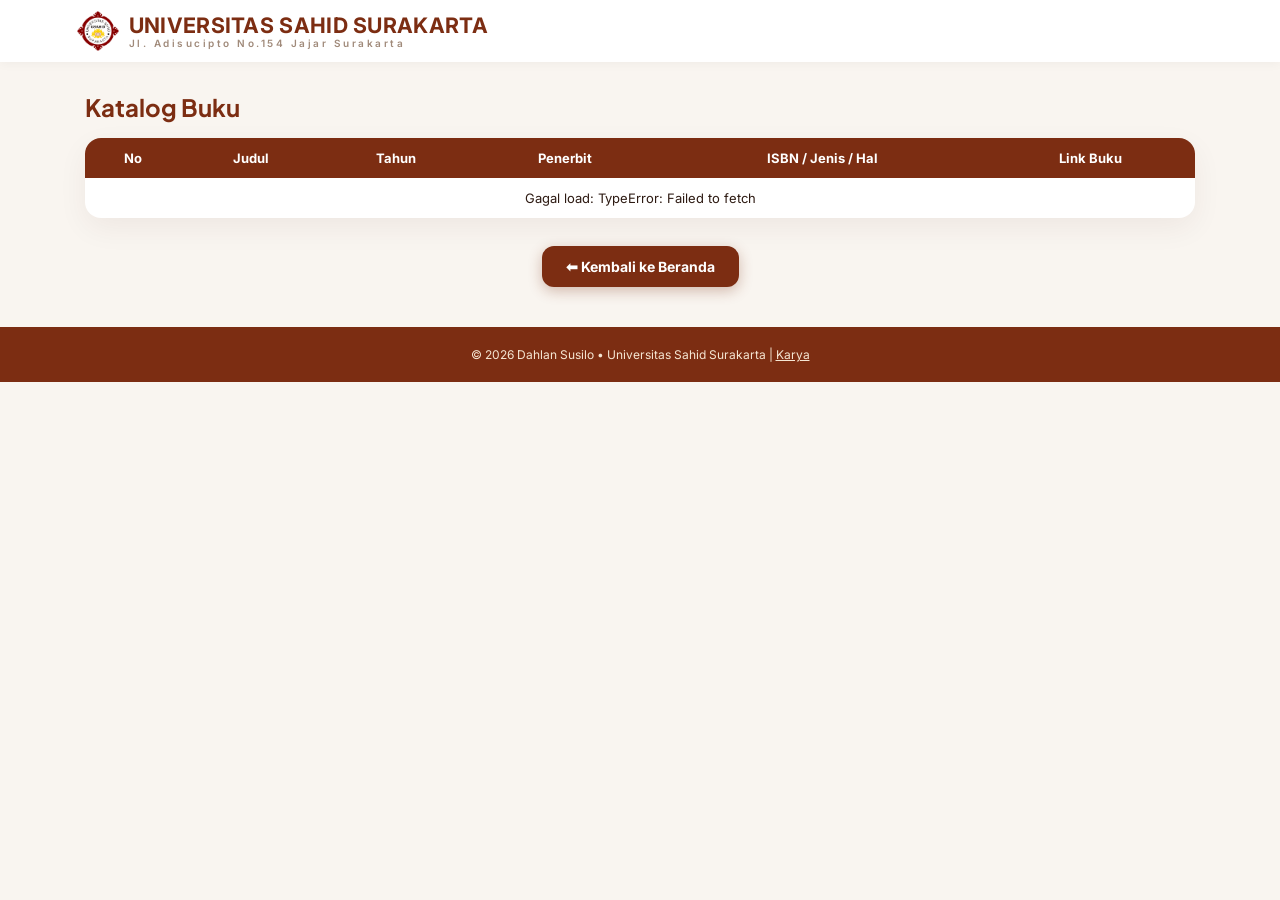
<file: buku/index.html>
<!DOCTYPE html>
<html lang="id">
<head>
<meta charset="UTF-8"><meta name="viewport" content="width=device-width, initial-scale=1.0">
<title>Katalog Buku - Dahlan Susilo</title>
<link href="https://fonts.googleapis.com/css2?family=Plus+Jakarta+Sans:wght@700&family=Inter:wght@400;600&display=swap" rel="stylesheet">
<style>
*{margin:0;padding:0;box-sizing:border-box}
body{font-family:'Inter',sans-serif;background:#f9f5f0;color:#2d1a12}
header{background:white;padding:10px 6%;display:flex;justify-content:space-between;align-items:center;box-shadow:0 2px 10px rgba(0,0,0,0.04);position:sticky;top:0;z-index:99}
.wrap{max-width:1150px;margin:30px auto;padding:0 20px}
.card-table{background:white;border-radius:16px;overflow:hidden;box-shadow:0 10px 30px rgba(60,20,10,0.06)}
table{width:100%;border-collapse:collapse}
th{background:#7c2d12;color:white;padding:12px 10px;font-size:13px;text-align:center}
td{padding:12px 10px;font-size:13px;border-bottom:1px solid #f0e6d3;text-align:center;vertical-align:top}
tr:last-child td{border:0}
.judul{font-weight:700;text-align:left}
.btn-link{background:#7c2d12;color:white;padding:6px 12px;border-radius:20px;text-decoration:none;font-size:12px;white-space:nowrap}
.loading{padding:40px;text-align:center;color:#7a6e69}
.btn-kembali{display:inline-block;margin-top:28px;background:#7c2d12;color:#fff;padding:12px 24px;border-radius:12px;text-decoration:none;font-weight:700;font-size:14px;box-shadow:0 4px 14px rgba(124,45,18,0.3)}
.btn-kembali:hover{background:#5e2210}
footer{background:#7c2d12;color:#f5e6d3;text-align:center;padding:20px;font-size:12px;margin-top:40px}
</style>
</head>
<body>
<header>
  <div style="display:flex;align-items:center;gap:10px;font-weight:700;color:#7c2d12">
    <img src="/logo-usahidsolo.png" style="width:42px;height:42px;object-fit:contain">
    <div style="line-height:1.15">
      <div style="font-size:16pt;letter-spacing:.3px;">UNIVERSITAS SAHID SURAKARTA</div>
      <div style="font-size:10px;letter-spacing:2.5px;color:#a08a7a;font-weight:600;">Jl. Adisucipto No.154 Jajar Surakarta</div>
    </div>
  </div>
  <nav id="autoNav"></nav>
</header>
<div class="wrap">
  <h2 style="font-family:'Plus Jakarta Sans';color:#7c2d12;margin-bottom:16px">Katalog Buku</h2>
  <div class="card-table">
    <table>
      <thead>
        <tr><th>No</th><th>Judul</th><th>Tahun</th><th>Penerbit</th><th>ISBN / Jenis / Hal</th><th>Link Buku</th></tr>
      </thead>
      <tbody id="tbody"><tr><td colspan="6" class="loading">Memuat buku...</td></tr></tbody>
    </table>
  </div>
  <div style="text-align:center">
    <a href="/" class="btn-kembali">⬅ Kembali ke Beranda</a>
  </div>
</div>
<footer>© 2026 Dahlan Susilo • Universitas Sahid Surakarta | <a href="/karya/" style="color:#f5e6d3;text-decoration:underline">Karya</a></footer>
<script>
const API = "https://script.google.com/macros/s/AKfycbxOb93EOtRsz980tV-lWvDfadWdUnZMMMNj0yNnbtPkj5lXd5nTPse8CkmKKqxDV0KY/exec";

async function loadBuku(){
  try{
    const res = await fetch(API + "?page=buku");
    const data = await res.json();
    const tbody = document.getElementById('tbody');
    if(!data || data.length==0 || data.error){
      tbody.innerHTML = '<tr><td colspan="6">Belum ada buku - '+(data.error||'kosong')+'</td></tr>';
      return;
    }
    tbody.innerHTML = data.map((b,i)=>`
      <tr>
        <td>${i+1}</td>
        <td class="judul">${b.judul||'-'}<br><small style="color:#7a6e69">${(b.deskripsi||'').substring(0,80)}</small></td>
        <td>${b.tahun||'-'}</td>
        <td style="text-align:left">${b.penerbit||'-'}</td>
        <td style="text-align:left;font-size:11px">${b.isbn||'-'}<br>${b.jenis||''}<br>${b.halaman||''} Hal</td>
        <td>${b.link ? `<a href="${b.link}" target="_blank" class="btn-link">Lihat Buku</a>` : '-'}</td>
      </tr>
    `).join('');
  }catch(e){
    document.getElementById('tbody').innerHTML = '<tr><td colspan="6">Gagal load: '+e+'</td></tr>';
  }
}
loadBuku();
</script>
<script src="/menu.js"></script>
</body>
</html>
</file>
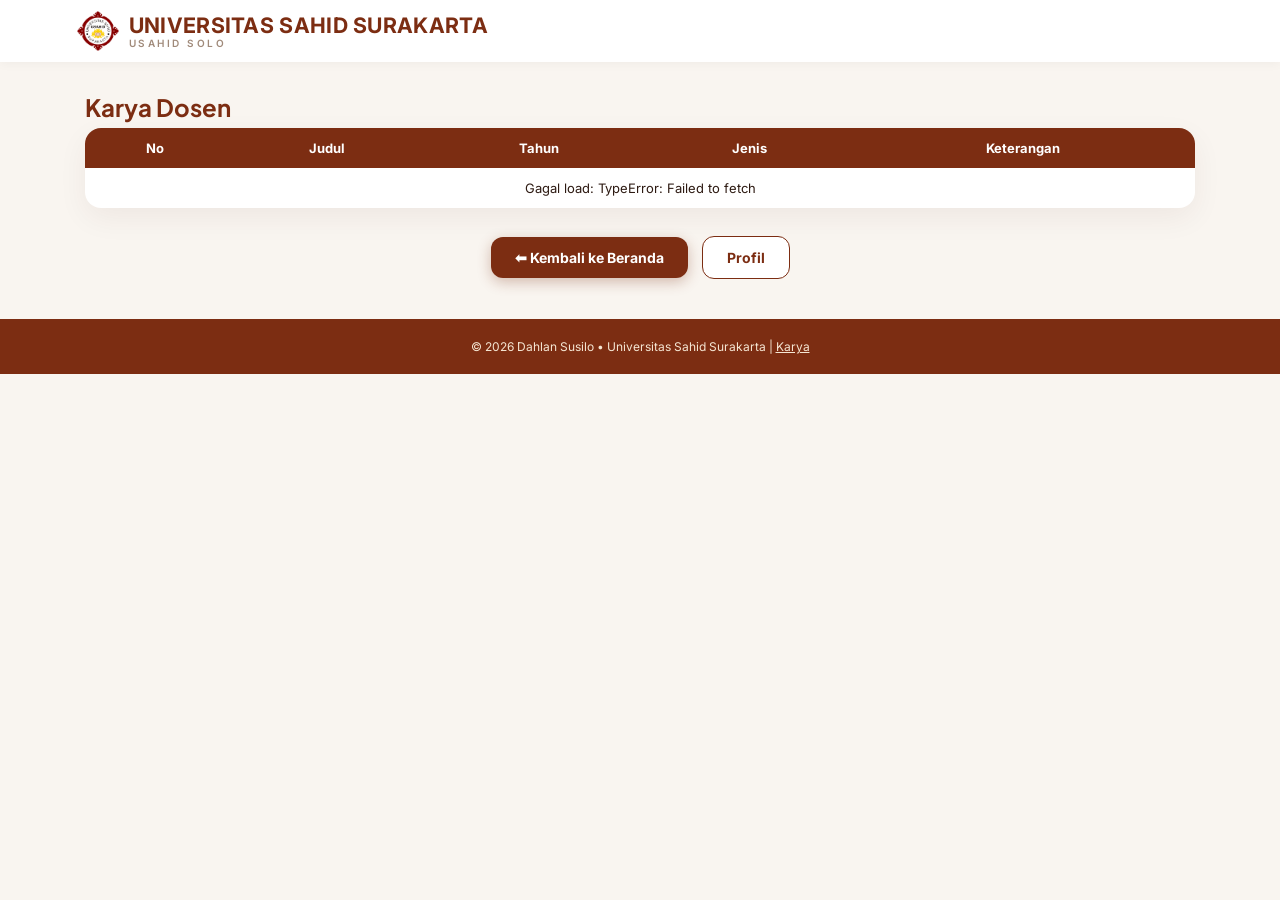
<file: karya/index.html>
<!DOCTYPE html>
<html lang="id">
<head>
<meta charset="UTF-8"><meta name="viewport" content="width=device-width, initial-scale=1.0">
<title>Karya Dosen - Dahlan Susilo</title>
<link href="https://fonts.googleapis.com/css2?family=Plus+Jakarta+Sans:wght@700&family=Inter:wght@400;600&display=swap" rel="stylesheet">
<style>
*{margin:0;padding:0;box-sizing:border-box}
body{font-family:'Inter',sans-serif;background:#f9f5f0;color:#2d1a12}
header{background:white;padding:10px 6%;display:flex;justify-content:space-between;align-items:center;box-shadow:0 2px 10px rgba(0,0,0,0.04);position:sticky;top:0;z-index:99}
.wrap{max-width:1150px;margin:30px auto;padding:0 20px}
.card-table{background:white;border-radius:16px;overflow:hidden;box-shadow:0 10px 30px rgba(60,20,10,0.06)}
table{width:100%;border-collapse:collapse}
th{background:#7c2d12;color:white;padding:12px 10px;font-size:13px;text-align:center}
td{padding:12px 10px;font-size:13px;border-bottom:1px solid #f0e6d3;text-align:center;vertical-align:top}
tr:last-child td{border:0}
.loading{padding:40px;text-align:center;color:#7a6e69}
.btn-kembali{display:inline-block;margin-top:28px;background:#7c2d12;color:#fff;padding:12px 24px;border-radius:12px;text-decoration:none;font-weight:700;font-size:14px;box-shadow:0 4px 14px rgba(124,45,18,0.3)}
.btn-kembali:hover{background:#5e2210}
.btn-outline{display:inline-block;margin-top:28px;margin-left:10px;background:white;color:#7c2d12;border:1.5px solid #7c2d12;padding:12px 24px;border-radius:12px;text-decoration:none;font-weight:700;font-size:14px}
footer{background:#7c2d12;color:#f5e6d3;text-align:center;padding:20px;font-size:12px;margin-top:40px}
</style>
</head>
<body>
<header>
  <div style="display:flex;align-items:center;gap:10px;font-weight:700;color:#7c2d12">
    <img src="/logo-usahidsolo.png" style="width:42px;height:42px;object-fit:contain">
    <div style="line-height:1.15">
      <div style="font-size:16pt;letter-spacing:.3px;">UNIVERSITAS SAHID SURAKARTA</div>
      <div style="font-size:10px;letter-spacing:2.5px;color:#a08a7a;font-weight:600;">USAHID SOLO</div>
    </div>
  </div>
  <nav id="autoNav"></nav>
</header>

<div class="wrap">
  <h2 style="font-family:'Plus Jakarta Sans';color:#7c2d12;margin-bottom:6px">Karya Dosen</h2>
  <div class="card-table">
    <table>
      <thead>
        <tr><th>No</th><th>Judul</th><th>Tahun</th><th>Jenis</th><th>Keterangan</th></tr>
      </thead>
      <tbody id="tbody"><tr><td colspan="5" class="loading">Memuat karya...</td></tr></tbody>
    </table>
  </div>
  <div style="text-align:center">
    <a href="/" class="btn-kembali">⬅ Kembali ke Beranda</a>
    <a href="/profil.html" class="btn-outline">Profil</a>
  </div>
</div>

<footer>© 2026 Dahlan Susilo • Universitas Sahid Surakarta | <a href="/karya/" style="color:#f5e6d3;text-decoration:underline">Karya</a></footer>

<script>
const API = "https://script.google.com/macros/s/AKfycbxOb93EOtRsz980tV-lWvDfadWdUnZMMMNj0yNnbtPkj5lXd5nTPse8CkmKKqxDV0KY/exec";
async function loadKarya(){
  try{
    const res = await fetch(API + "?page=karya&t=" + Date.now());
    const data = await res.json();
    const tbody = document.getElementById('tbody');
    if(!data || data.length==0 || data.error){
      tbody.innerHTML = '<tr><td colspan="5">Belum ada karya - '+(data.error||'kosong')+'</td></tr>';
      return;
    }
    tbody.innerHTML = data.map((k,i)=>`
      <tr>
        <td>${i+1}</td>
        <td style="text-align:left;font-weight:700">${k.judul || k.Judul || '-'}</td>
        <td>${k.tahun || k.Tahun || '-'}</td>
        <td><span style="background:#fef3c7;padding:4px 10px;border-radius:20px;font-size:12px;font-weight:600">${k.jenis || k.Jenis || '-'}</span></td>
        <td style="text-align:left">${k.keterangan || k.Keterangan || '-'}</td>
      </tr>
    `).join('');
  }catch(e){
    document.getElementById('tbody').innerHTML = '<tr><td colspan="5">Gagal load: '+e+'</td></tr>';
  }
}
loadKarya();
</script>
<script src="/menu.js"></script>
</body>
</html>
</file>
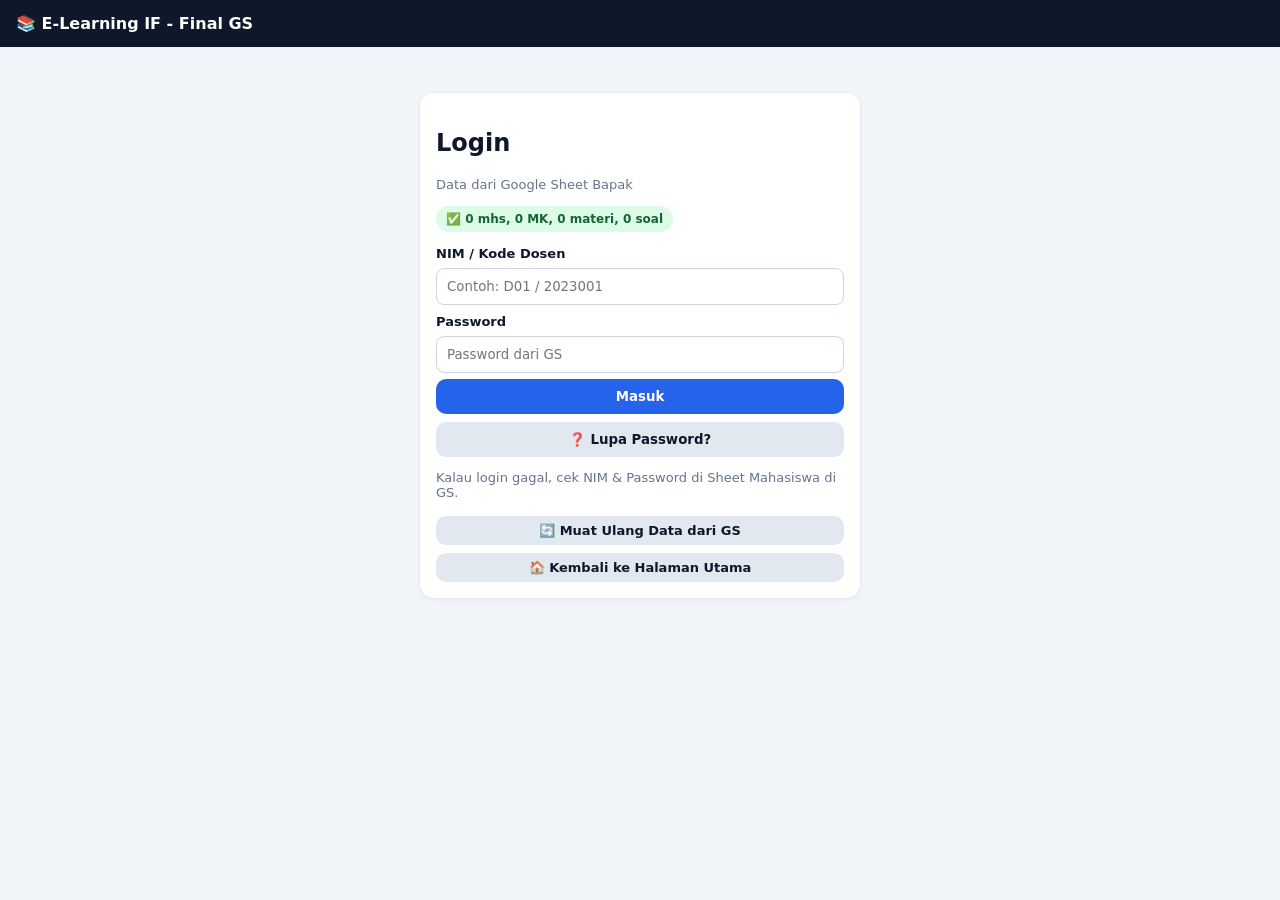
<file: kuliah/index.html>
<!DOCTYPE html>
<html lang="id">
<head>
<meta charset="UTF-8"><meta name="viewport" content="width=device-width, initial-scale=1">
<title>E-Learning IF - Final GS</title>
<link rel="stylesheet" href="css/style.css">
</head>
<body>
<header><b>📚 E-Learning IF - Final GS</b><span id="topUser"></span></header>
<div class="wrap">
<div id="pageLogin" class="card" style="max-width:440px;margin:30px auto">
<h2>Login</h2><p class="muted">Data dari Google Sheet Bapak</p>
<p><span id="statusGS" class="sync load">⏳ Menghubungkan ke Google Sheet...</span></p>
<label>NIM / Kode Dosen</label><input id="inNim" placeholder="Contoh: D01 / 2023001">
<label>Password</label><input id="inPass" type="password" placeholder="Password dari GS">
<button id="btnLogin" class="btn" style="width:100%" onclick="doLogin()" disabled>⏳ Menghubungkan ke GS...</button>
<button class="btn ghost" style="width:100%;margin-top:8px" onclick="toggleLupaPassword()">❓ Lupa Password?</button>
<div id="boxLupa" class="hidden" style="background:#fef9c3;padding:12px;border-radius:10px;margin-top:10px">
<b>Lupa Password?</b><p class="muted">Masukkan NIM, permintaan akan dikirim ke Dosen.</p>
<label>NIM Kamu</label><input id="lupa_nim" placeholder="Contoh: 2023001">
<button class="btn orange" style="width:100%" onclick="kirimPermintaanReset()">Kirim Permintaan Reset ke Dosen</button>
<p id="lupaMsg" style="font-size:13px"></p>
</div>
<p class="muted">Kalau login gagal, cek NIM & Password di Sheet Mahasiswa di GS.</p>
<p id="loginMsg" style="color:red"></p>
<button class="btn ghost small" style="width:100%" onclick="muatUlangGS()">🔄 Muat Ulang Data dari GS</button>
<button class="btn ghost small" style="width:100%;margin-top:8px" onclick="kembaliKeHalamanUtama()">🏠 Kembali ke Halaman Utama</button>
</div>

<div id="pageApp" class="hidden">
<div class="card" style="display:flex;justify-content:space-between;align-items:center;gap:12px;flex-wrap:wrap">
<div><h2 id="hello" style="margin:0"></h2><p id="helloSub" class="muted"></p>
<p><span id="statusGS2" class="sync ok">✅ Terhubung ke GS</span> <button class="btn ghost small" onclick="muatUlangGS()">🔄 Sync GS</button></p></div>
<div style="display:flex;gap:8px;flex-wrap:wrap">
<button class="btn ghost" onclick="toggleFormGantiPassword()">🔑 Ganti Password</button>
<button class="btn-logout" onclick="logout()"><span>🚪</span><span style="text-align:left">Keluar<small>Klik untuk logout</small></span></button>
</div></div>
<div id="formGantiPass" class="card hidden" style="border:2px solid #2563eb">
<h3 style="margin-top:0">🔑 Ganti Password - <span id="gpNama"></span></h3>
<label>Password Lama</label><input id="gp_lama" type="password" placeholder="Password yang sekarang">
<label>Password Baru (min 4 karakter)</label><input id="gp_baru" type="password" placeholder="Password baru">
<label>Ketik Ulang Password Baru</label><input id="gp_baru2" type="password" placeholder="Ketik ulang password baru">
<div style="display:flex;gap:8px"><button class="btn green" onclick="simpanPasswordBaru()">💾 Simpan Password Baru</button><button class="btn ghost" onclick="toggleFormGantiPassword()">Batal</button></div><p id="gpMsg" style="color:red"></p>
</div>
<div class="tabs" id="tabs"></div><div id="content"></div>
<div class="footer">E-Learning IF • Data dari Google Sheet • Tugas boleh ganti leluasa • Ujian sekali jawab terkunci</div>
</div>
</div>

<script src="js/config.js"></script>
<script src="js/db.js"></script>
<script src="js/auth.js"></script>
<script src="js/dosen.js"></script>
<script src="js/mahasiswa.js"></script>
<script src="js/render.js"></script>
</body>
</html>
</file>
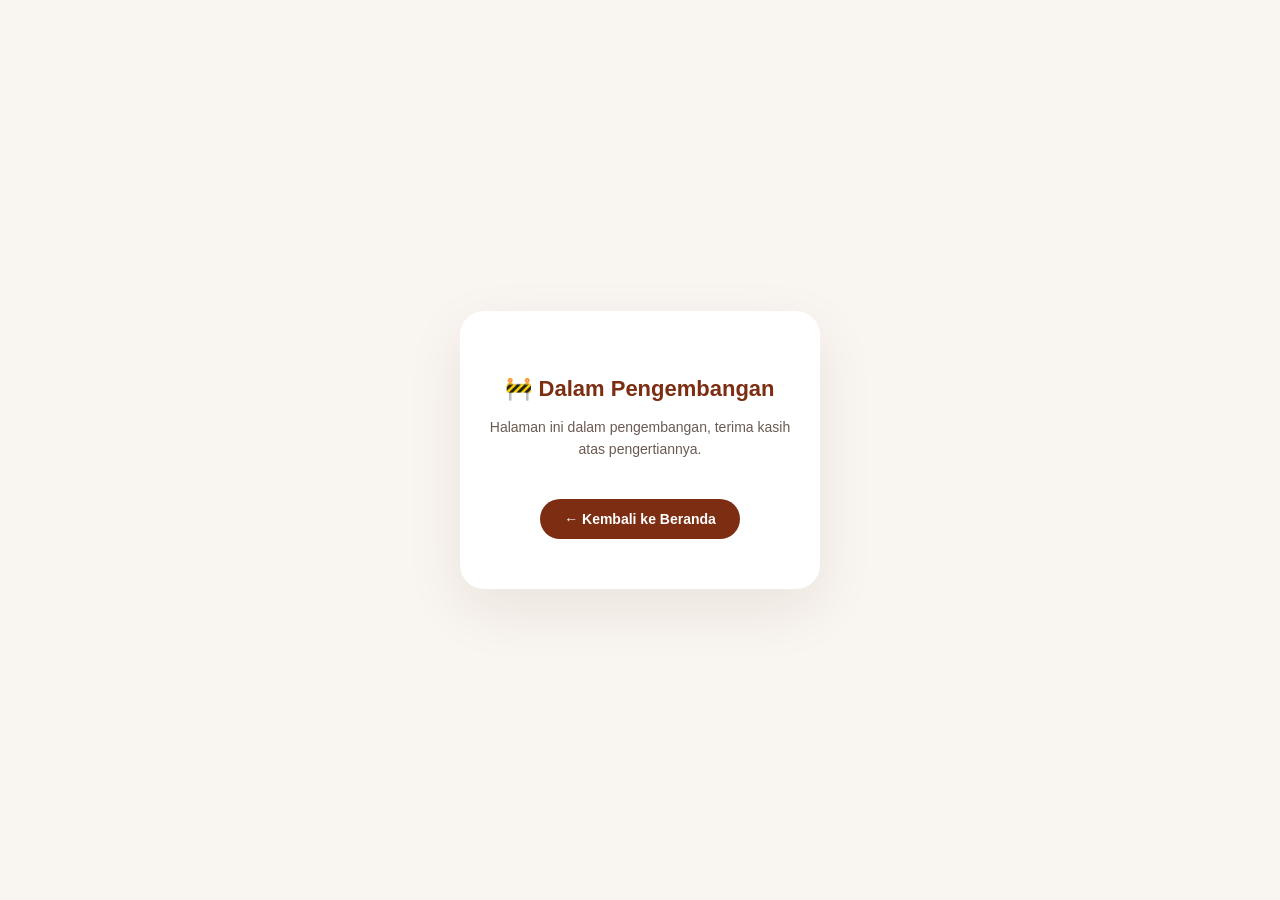
<file: praktikum/index.html>
<!DOCTYPE html>
<html lang="id"><head><meta charset="UTF-8"><meta name="viewport" content="width=device-width, initial-scale=1.0">
<title>Dalam Pengembangan</title>
<style>
body{font-family:Inter,sans-serif;background:#f9f5f0;display:flex;align-items:center;justify-content:center;min-height:100vh;margin:0}
.card{background:white;padding:50px 30px;border-radius:24px;text-align:center;box-shadow:0 20px 60px rgba(60,20,10,0.08);max-width:400px}
.card h1{color:#7c2d12;font-size:22px;margin-bottom:12px}
.card p{color:#6b5a52;font-size:14px;line-height:1.6}
a.btn{display:inline-block;margin-top:24px;padding:12px 24px;background:#7c2d12;color:white;border-radius:24px;text-decoration:none;font-weight:600;font-size:14px}
</style></head><body>
<div class="card">
<h1>🚧 Dalam Pengembangan</h1>
<p>Halaman ini dalam pengembangan, terima kasih<br>atas pengertiannya.</p>
<a class="btn" href="../">← Kembali ke Beranda</a>
</div></body></html>
</file>
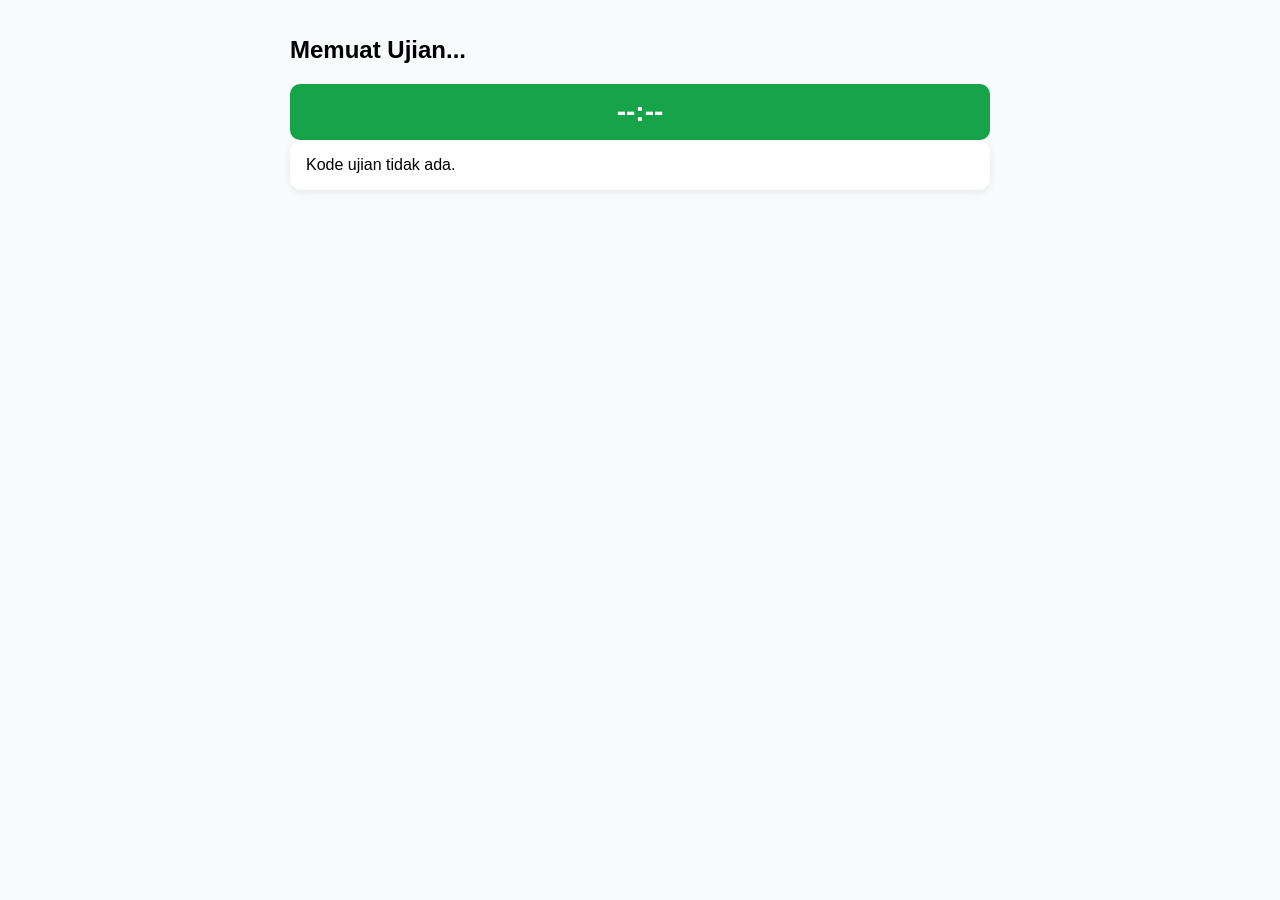
<file: ujian.html>
<!DOCTYPE html>
<html lang="id">
<head>
<meta charset="UTF-8">
<meta name="viewport" content="width=device-width, initial-scale=1.0">
<title>Ujian - USAHID Solo</title>
<style>
  body{font-family:Arial,sans-serif;max-width:700px;margin:0 auto;padding:16px;background:#f8fafc}
  .card{background:#fff;padding:16px;border-radius:12px;box-shadow:0 2px 8px rgba(0,0,0,.08);margin-bottom:12px}
  #timer{font-size:28px;font-weight:bold;text-align:center;padding:12px;border-radius:10px;color:#fff}
  .hijau{background:#16a34a}.kuning{background:#eab308;color:#000}.merah{background:#dc2626}
  button{padding:10px 16px;border:none;border-radius:8px;background:#2563eb;color:#fff;font-weight:bold;cursor:pointer;width:100%;margin-top:8px}
  .opt{display:block;width:100%;text-align:left;padding:10px;margin:6px 0;border:1px solid #cbd5e1;border-radius:8px;background:#fff;color:#111 !important;cursor:pointer}
  .opt b{color:#111 !important}
  .opt:hover{background:#eff6ff}
  textarea{width:100%;min-height:100px;padding:10px;border-radius:8px;border:1px solid #cbd5e1;color:#111}
  .btnHijau{background:#16a34a}.btnAbu{background:#64748b}
</style>
</head>
<body>
<h2 id="judul">Memuat Ujian...</h2>
<div id="timer" class="hijau">--:--</div>
<div id="info" class="card">Menghubungkan ke server...</div>
<div id="soalBox" class="card" style="display:none"></div>
<div id="navBox" class="card" style="display:none">
  <div id="progress"></div>
  <button id="btnLewat">Lewati Dulu, Kerjakan Lainnya →</button>
</div>
<script>
const API = "https://script.google.com/macros/s/AKfycbxOb93EOtRsz980tV-lWvDfadWdUnZMMMNj0yNnbtPkj5lXd5nTPse8CkmKKqxDV0KY/exec";
const params = new URLSearchParams(location.search);
const kodeUjian = params.get("kodeUjian") || params.get("kodeujian") || "";
let nim = params.get("nim") || localStorage.getItem("nim") || localStorage.getItem("NIM") || "";
try{
  const u = JSON.parse(localStorage.getItem("user") || localStorage.getItem("mahasiswa") || "{}");
  if(!nim) nim = u.nim || u.NIM || u.nidn || "";
}catch(e){}
let ujian = null, soalList = [], sudahJawab = new Set(), idx = 0, timerInterval = null, ujianSelesai = false;
async function getJSON(url){ const r = await fetch(url); return await r.json(); }
async function mulai(){
  if(!kodeUjian){ document.getElementById("info").innerHTML = "Kode ujian tidak ada."; return; }
  if(!nim){ document.getElementById("info").innerHTML = "Silakan login dulu."; return; }
  try{
    const listUjian = await getJSON(API + "?page=ujian");
    ujian = listUjian.find(u => String(u.KodeUjian) === String(kodeUjian));
    if(!ujian){ document.getElementById("info").innerHTML = "Ujian tidak ditemukan."; return; }
    document.getElementById("judul").innerText = ujian.Judul + " - " + ujian.KodeUjian;
    soalList = await getJSON(API + "?page=soal&kodeUjian=" + encodeURIComponent(kodeUjian));
    if(!soalList || soalList.length === 0){ document.getElementById("info").innerHTML = "Soal belum ada."; return; }
    const jwb = await getJSON(API + "?page=jawaban&nim=" + encodeURIComponent(nim) + "&kodeUjian=" + encodeURIComponent(kodeUjian));
    (jwb||[]).forEach(j => sudahJawab.add(String(j.NoSoal)));
    jalanTimer();
    tampilSoal();
  }catch(err){ document.getElementById("info").innerHTML = "Gagal: " + err.message; }
}
function parseJam(val){
  if(!val) return "00:00";
  let s = String(val);
  if(s.includes("T")){
    let d = new Date(s);
    let wib = new Date(d.getTime() + 7*60*60*1000);
    return String(wib.getUTCHours()).padStart(2,"0") + ":" + String(wib.getUTCMinutes()).padStart(2,"0");
  }
  return s.slice(0,5);
}
function parseTanggal(val){
  if(!val) return "";
  let s = String(val);
  if(s.includes("T")){
    let d = new Date(s);
    let wib = new Date(d.getTime() + 7*60*60*1000);
    return wib.getUTCFullYear() + "-" + String(wib.getUTCMonth()+1).padStart(2,"0") + "-" + String(wib.getUTCDate()).padStart(2,"0");
  }
  return s.slice(0,10);
}
function jalanTimer(){
  const info = document.getElementById("info");
  const tgl = parseTanggal(ujian.Tanggal);
  const jamMulai = parseJam(ujian.JamMulai);
  const jamSelesai = parseJam(ujian.JamSelesai);
  async function update(){
    try{
      const srv = await getJSON(API + "?page=servertime");
      const now = new Date(srv.now);
      const tglNowStr = now.getFullYear() + "-" + String(now.getMonth()+1).padStart(2,"0") + "-" + String(now.getDate()).padStart(2,"0");
      const tglUjianDate = new Date(tgl + "T00:00:00+07:00");
      const tglNowDate = new Date(tglNowStr + "T00:00:00+07:00");
      if(tglNowDate < tglUjianDate){
        document.getElementById("timer").innerText = "BELUM DIMULAI";
        info.innerHTML = "Ujian: <b>"+ujian.Judul+"</b><br>Tanggal: "+tgl+"<br>Mulai: "+jamMulai+" - Selesai: "+jamSelesai;
        return;
      }
      if(tglNowDate > tglUjianDate){
        document.getElementById("timer").innerText = "SELESAI";
        info.innerHTML = "Ujian sudah lewat tanggal.";
        document.getElementById("soalBox").style.display="none";
        document.getElementById("navBox").style.display="none";
        clearInterval(timerInterval);
        return;
      }
      const mulai = new Date(tgl + "T" + jamMulai + ":00+07:00");
      const selesai = new Date(tgl + "T" + jamSelesai + ":00+07:00");
      if(now < mulai){
        document.getElementById("timer").innerText = "BELUM MULAI - " + jamMulai;
        info.innerHTML = "Menunggu jam mulai.";
        return;
      }
      if(now >= selesai){
        document.getElementById("timer").innerText = "WAKTU HABIS";
        document.getElementById("timer").className = "merah";
        info.innerHTML = "Waktu habis.";
        document.getElementById("soalBox").style.display="none";
        document.getElementById("navBox").style.display="none";
        clearInterval(timerInterval);
        return;
      }
      const sisaDetik = Math.floor((selesai - now) / 1000);
      const mm = String(Math.floor(sisaDetik / 60)).padStart(2,"0");
      const dd = String(sisaDetik % 60).padStart(2,"0");
      const el = document.getElementById("timer");
      el.innerText = "Sisa Waktu: " + mm + ":" + dd;
      if(sisaDetik > 600) el.className = "hijau";
      else if(sisaDetik > 300) el.className = "kuning";
      else el.className = "merah";
      info.innerHTML = "Ujian: <b>" + ujian.Judul + "</b><br>Mulai: " + jamMulai + " - Selesai: " + jamSelesai;
      // JANGAN PAKSA TAMPIL LAGI KALAU SUDAH SELESAI
      if(!ujianSelesai){
        document.getElementById("soalBox").style.display = "block";
        document.getElementById("navBox").style.display = "block";
      }
    }catch(e){ info.innerHTML = "Gagal jam server: " + e.message; }
  }
  update();
  timerInterval = setInterval(update, 5000);
}
function tampilSoal(){
  if(sudahJawab.size >= soalList.length){
    ujianSelesai = true;
    document.getElementById("progress").innerText = "Sudah: " + sudahJawab.size + " / " + soalList.length + " - SELESAI";
    document.getElementById("soalBox").innerHTML = "<h3>✅ Semua soal sudah dijawab.</h3><p>Jawaban Bapak sudah tersimpan di server. Bapak bisa kembali ke dashboard.</p><button class='btnHijau' onclick='selesaiUjian()'>🏁 Selesai & Kembali ke Dashboard</button><button class='btnAbu' onclick='location.reload()'>🔄 Refresh</button>";
    document.getElementById("soalBox").style.display = "block";
    document.getElementById("navBox").style.display = "none";
    document.getElementById("timer").innerText = "SELESAI MENGERJAKAN";
    return;
  }
  let ketemu = -1;
  for(let k=0;k<soalList.length;k++){
    let i = (idx + k) % soalList.length;
    if(!sudahJawab.has(String(soalList[i].NoSoal))){ ketemu = i; break; }
  }
  idx = ketemu;
  const s = soalList[idx];
  document.getElementById("progress").innerText = "Soal ke-" + s.NoSoal + " | Sudah: " + sudahJawab.size + " / " + soalList.length;
  let html = "<b>Soal " + s.NoSoal + "</b><p>" + s.Soal + "</p>";
  if(String(s.JenisSoal||"").toLowerCase().includes("esai")){
    html += '<textarea id="jawabEsai" placeholder="Tulis jawaban..."></textarea><button onclick="kirimEsai()">Kirim Esai</button>';
  } else {
    ["A","B","C","D"].forEach(h => {
      const isi = s["Pilihan"+h] || "";
      if(isi) html += '<button class="opt" onclick="kirimMC(\''+h+'\')"><b>'+h+'.</b> '+isi+'</button>';
    });
  }
  document.getElementById("soalBox").innerHTML = html;
  document.getElementById("navBox").style.display = "block";
}
function selesaiUjian(){
  // Kembali ke halaman utama / dashboard
  window.location.href = "index.html?nim=" + encodeURIComponent(nim);
}
async function kirimMC(jawaban){
  const s = soalList[idx];
  const hasil = await getJSON(API + "?page=submitJawaban&nim=" + encodeURIComponent(nim) + "&kodeUjian=" + encodeURIComponent(kodeUjian) + "&noSoal=" + encodeURIComponent(s.NoSoal) + "&jawaban=" + encodeURIComponent(jawaban));
  if(hasil.success){ sudahJawab.add(String(s.NoSoal)); idx++; tampilSoal(); } else alert(hasil.message);
}
async function kirimEsai(){
  const v = document.getElementById("jawabEsai").value.trim();
  if(!v) return alert("Esai kosong");
  const s = soalList[idx];
  const hasil = await getJSON(API + "?page=submitJawaban&nim=" + encodeURIComponent(nim) + "&kodeUjian=" + encodeURIComponent(kodeUjian) + "&noSoal=" + encodeURIComponent(s.NoSoal) + "&jawaban=" + encodeURIComponent(v));
  if(hasil.success){ sudahJawab.add(String(s.NoSoal)); idx++; tampilSoal(); } else alert(hasil.message);
}
document.getElementById("btnLewat").onclick = function(){ idx++; tampilSoal(); };
mulai();
</script>
</body>
</html>
</file>
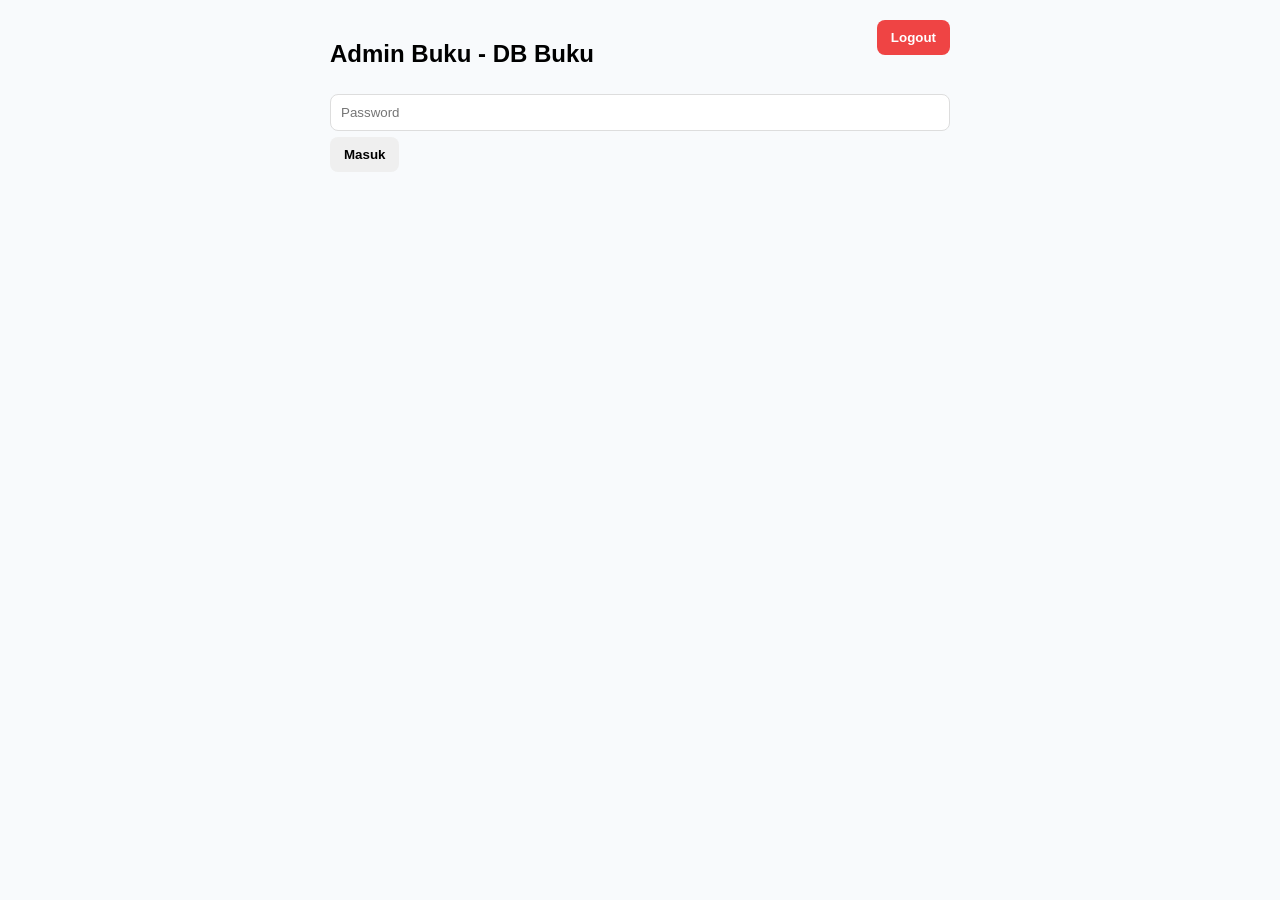
<file: buku/admin.html>
<!DOCTYPE html><html lang="id"><head><meta charset="UTF-8"><meta name="viewport" content="width=device-width, initial-scale=1.0"><title>Admin Buku</title><style>body{font-family:sans-serif;background:#f8fafc;padding:20px;max-width:620px;margin:auto}input,textarea{width:100%;padding:10px;margin:6px 0;border:1px solid #ddd;border-radius:8px;box-sizing:border-box}button{padding:10px 14px;border:none;border-radius:8px;cursor:pointer;font-weight:600} .btn-save{background:#0f172a;color:#fff;width:100%;padding:12px} .btn-logout{background:#ef4444;color:#fff;float:right}</style></head><body>
<button class="btn-logout" onclick="localStorage.removeItem('adminBuku');location.reload()">Logout</button><h2>Admin Buku - DB Buku</h2>
<div id="loginBox"><input type="password" id="pass" placeholder="Password"><button onclick="if(pass.value==='admin123'){localStorage.setItem('adminBuku','ok');location.reload()}else alert('Salah')">Masuk</button></div>
<div id="formBox" style="display:none"><input id="penulis" placeholder="Penulis"><input id="tahun" placeholder="Tahun"><input id="judul" placeholder="Judul *"><input id="penerbit" placeholder="Penerbit"><input id="isbn" placeholder="ISBN *"><input id="jenis" placeholder="Jenis"><input id="halaman" placeholder="Halaman"><input id="cover" placeholder="Link Cover"><input id="drive" placeholder="Link Drive"><textarea id="deskripsi" placeholder="Deskripsi"></textarea><button id="btnSave" class="btn-save" onclick="simpan()">💾 Simpan ke Google Sheet</button><p id="msg" style="font-size:13px;color:#7c2d12;font-weight:600"></p><div id="list" style="font-size:13px;margin-top:12px;background:white;padding:12px;border-radius:8px"></div><p><a href="index.html" target="_blank">→ Lihat Katalog</a> | <a href="https://docs.google.com/spreadsheets/d/1U5m2Y1lBz1n..." target="_blank">→ Buka Sheet</a></p></div>
<script>
const SHEET_URL = "https://script.google.com/macros/s/AKfycbxOb93EOtRsz980tV-lWvDfadWdUnZMMMNj0yNnbtPkj5lXd5nTPse8CkmKKqxDV0KY/exec";
let cache=[];if(localStorage.getItem('adminBuku')==='ok'){loginBox.style.display='none';formBox.style.display='block';load();}
function kosong(){penulis.value=tahun.value=judul.value=penerbit.value=isbn.value=jenis.value=halaman.value=cover.value=drive.value=deskripsi.value='';}
async function load(){
  try{
    let r=await fetch(SHEET_URL+"?page=buku&t="+Date.now());
    let d=await r.json();
    cache=d;
    list.innerHTML='<b>Total di Sheet DB Buku: '+d.length+'</b><br>'+d.slice(-10).reverse().map(x=>`• ${x.judul} - ${x.isbn}`).join('<br>');
  }catch(e){list.innerHTML='Gagal load: '+e}
}
async function simpan(){
  let b={penulis:penulis.value.trim(),tahun:tahun.value.trim(),judul:judul.value.trim(),penerbit:penerbit.value.trim(),isbn:isbn.value.trim(),jenis:jenis.value.trim(),halaman:halaman.value.trim(),cover:cover.value.trim(),link:drive.value.trim(),deskripsi:deskripsi.value.trim()};
  if(!b.judul||!b.isbn)return alert('Judul & ISBN wajib');
  if(cache.some(x=>String(x.isbn)===b.isbn))return alert('ISBN sudah ada di Sheet!');
  msg.textContent='⏳ Menyimpan ke DB Buku...';
  try{
    await fetch(SHEET_URL,{method:'POST',mode:'no-cors',body:JSON.stringify(b)});
    msg.textContent='✅ Terkirim! Tunggu 3 detik lalu cek Sheet & Katalog. Form dikosongkan.';
    kosong();
    setTimeout(load,3000);
  }catch(e){msg.textContent='❌ '+e;}
}
</script></body></html>
</file>
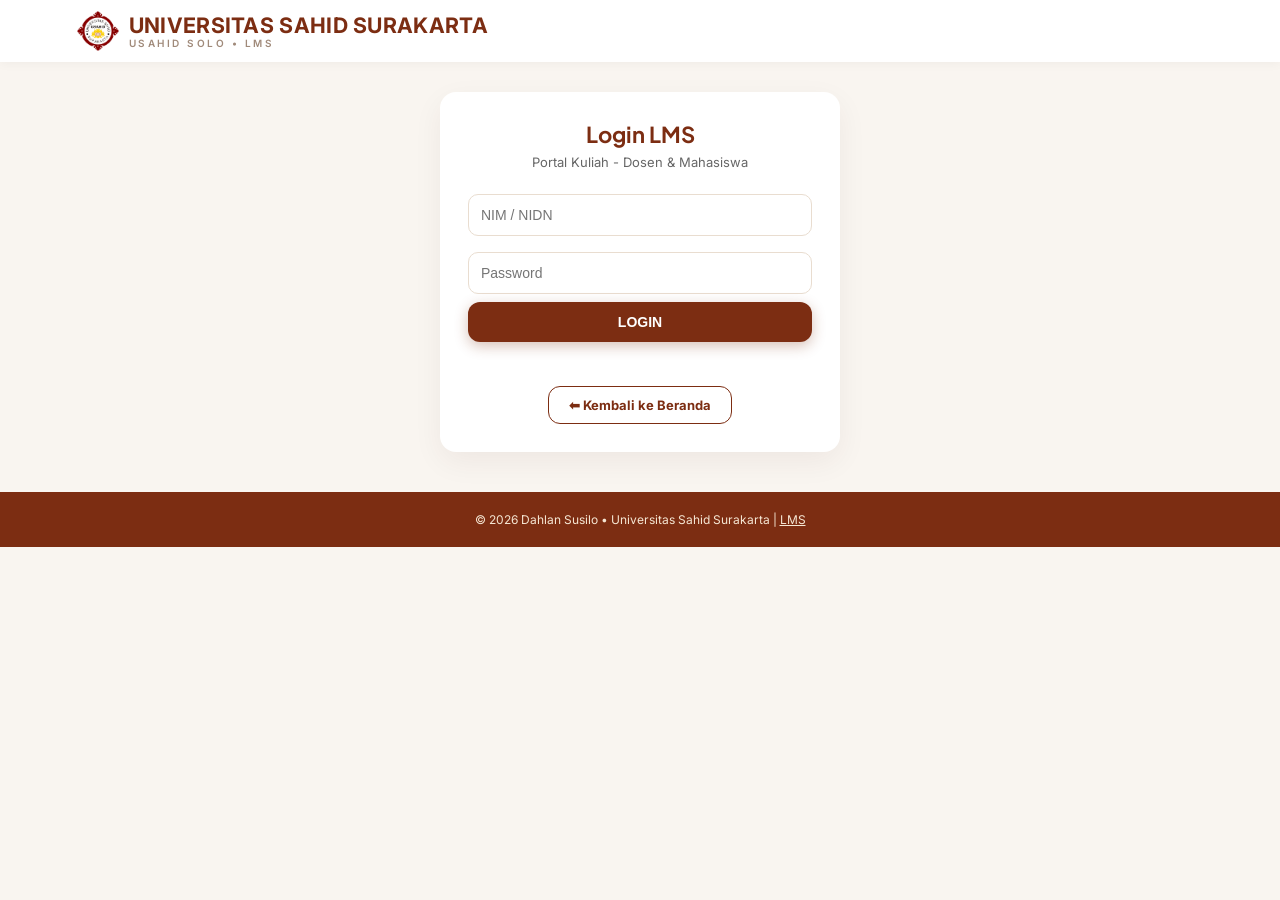
<file: kuliah/detail.html>
<!DOCTYPE html><html lang="id"><head><meta charset="UTF-8"><meta name="viewport" content="width=device-width,initial-scale=1.0"><title>Detail Mata Kuliah - USAHID Solo</title>
<style>
*{box-sizing:border-box} body{margin:0;font-family:Inter,system-ui,sans-serif;background:#f9f5f0;color:#222}
header{background:#fff;padding:12px 20px;display:flex;justify-content:space-between;align-items:center;box-shadow:0 2px 8px rgba(0,0,0,.06);position:sticky;top:0;z-index:10}
.logo{display:flex;align-items:center;gap:10px;font-weight:800;color:#7c2d12;text-decoration:none;font-size:15px}
.logo img{width:42px;height:42px;object-fit:contain}
.wrap{max-width:900px;margin:24px auto;padding:0 16px}
h2{color:#7c2d12}
.card{background:#fff;border-radius:12px;padding:16px;margin-bottom:16px;box-shadow:0 1px 6px rgba(0,0,0,.07)}
.box-tugas{background:#fef9c3;border-radius:10px;padding:14px;margin-top:12px}
.btn{display:inline-block;padding:8px 14px;border-radius:8px;font-weight:700;text-decoration:none;font-size:13px;margin-right:8px;border:0;cursor:pointer}
.btn-biru{background:#2563eb;color:#fff}
.btn-hijau{background:#15803d;color:#fff}
.btn-keluar{background:#7c2d12;color:#fff;padding:6px 14px;border-radius:20px;text-decoration:none;font-weight:600;font-size:13px}
.muted{color:#666;font-size:13px}
.list-kumpul{background:#fff;border:1px solid #eee;border-radius:8px;padding:10px;margin-top:10px;display:none}
table{width:100%;border-collapse:collapse;font-size:13px} th,td{border-bottom:1px solid #eee;padding:8px;text-align:left}
</style></head>
<body>
<header>
  <a class="logo" href="/"><img src="/logo-usahidsolo.png" onerror="this.onerror=null;this.src='../logo-usahidsolo.png';this.onerror=function(){this.style.display='none';document.getElementById('logo-text').style.display='inline';}"> <span id="logo-text">USAHID SOLO</span> - KULIAH</a>
  <div><span id="user-info" style="font-size:13px;margin-right:10px"></span><a class="btn-keluar" href="#" onclick="logout()">Keluar</a></div>
</header>
<div class="wrap">
  <p><a href="/kuliah/" style="color:#7c2d12;text-decoration:none">← Kembali ke Daftar Mata Kuliah</a></p>
  <h2 id="judul-mk">Mata Kuliah</h2>
  <div id="list-materi"><p class="muted">Memuat materi dan tugas...</p></div>
</div>
<script>
const API = "https://script.google.com/macros/s/AKfycbxOb93EOtRsz980tV-lWvDfadWdUnZMMMNj0yNnbtPkj5lXd5nTPse8CkmKKqxDV0KY/exec";
let rawUser = JSON.parse(localStorage.getItem('kuliah_user')||'null');
if(!rawUser){ location.href='/kuliah/login.html'; }
// Menyesuaikan dua format penyimpanan: {nim,nama,role} dan {user:{nim,nama,role}}
let user = rawUser.user || rawUser;
if(!user.nim){ location.href='/kuliah/login.html'; }
document.getElementById('user-info').innerText = (user.nama||'') + ' (' + (user.role||'') + ')';
function logout(){ localStorage.removeItem('kuliah_user'); location.href='/kuliah/login.html'; }

const params = new URLSearchParams(location.search);
const kodeMK = params.get('mk') || '';
document.getElementById('judul-mk').innerText = 'Mata Kuliah: ' + kodeMK;

const nimLogin = String(user.nim || "").trim();
const roleLogin = String(user.role || "").trim().toLowerCase();
const isDosen = (roleLogin === "dosen");
const isMahasiswa = (roleLogin === "mahasiswa");

function formatTanggal(str){
  if(!str) return '-';
  try{
    const d = new Date(str);
    if(isNaN(d)) return str;
    return d.toLocaleDateString('id-ID',{day:'numeric', month:'long', year:'numeric'});
  }catch(e){ return str; }
}

function normalisasiId(id, kode){
  const s = String(id||'').trim().toUpperCase();
  if(s.startsWith('T')||s.startsWith('P')||s.startsWith('K')) return s;
  const n = parseInt(s,10);
  if(isNaN(n)) return s;
  if(kode==='IF101') return 'T'+n;
  if(kode==='IF102') return 'P'+(n-3);
  if(kode==='IF103') return 'K'+(n-6);
  return s;
}

// Penjaga akses: mahasiswa hanya boleh membuka MK yang diikutinya
async function cekAkses(){
  if(!isMahasiswa) return true;
  try{
    const res = await fetch(API+"?page=peserta&t="+Date.now());
    const data = await res.json();
    const listPeserta = Array.isArray(data) ? data : (data.data || []);
    const diizinkan = listPeserta.some(function(p){
      const kunci = {};
      for(let k in p){ kunci[String(k).trim().toLowerCase()] = p[k]; }
      return String(kunci["nim"] || "").trim() === nimLogin
          && String(kunci["kode_mk"] || "").trim() === kodeMK;
    });
    if(!diizinkan){
      alert("Anda tidak terdaftar sebagai peserta pada mata kuliah ini.");
      location.href='/kuliah/';
      return false;
    }
    return true;
  }catch(e){
    return true;
  }
}

async function loadDetail(){
  try{
    const res = await fetch(API+"?page=materi&mk="+encodeURIComponent(kodeMK)+"&t="+Date.now());
    const json = await res.json();
    const materi = Array.isArray(json) ? json : (json.data||[]);
    if(!materi.length){
      document.getElementById('list-materi').innerHTML = '<p>Belum terdapat materi untuk mata kuliah ini.</p>';
      return;
    }
    document.getElementById('list-materi').innerHTML = materi.map((m,i)=>{
      const idTugas = normalisasiId(m.id_tugas, m.kode_mk);
      // Mahasiswa: hanya Kumpulkan Tugas. Dosen: hanya Lihat yang Sudah Mengumpulkan.
      const tombolKumpul = isMahasiswa ? `<a class="btn btn-biru" href="/kuliah/kumpul.html?mk=${m.kode_mk}&id_tugas=${idTugas}">📤 Kumpulkan Tugas</a>` : ``;
      const tombolLihat = isDosen ? `<button class="btn btn-hijau" onclick="lihatKumpul('${m.kode_mk}','${idTugas}', ${i})">👥 Lihat yang Sudah Mengumpulkan</button>` : ``;
      return `
      <div class="card">
        <b>Pertemuan ${m.pertemuan} - ${m.judul_materi||''}</b><br>
        <a href="${m.link_drive||'#'}" target="_blank">📄 Buka Materi</a>
        <div class="box-tugas">
          <b>📝 Tugas ${m.pertemuan} (${idTugas})</b><br>
          <span>${m.judul_tugas||''}</span><br>
          <span class="muted">Batas Pengumpulan: ${formatTanggal(m.deadline_tugas)}</span><br>
          <a href="${m.link_tugas||'#'}" target="_blank">⬇ Unduh Soal</a><br><br>
          ${tombolKumpul}
          ${tombolLihat}
          <div class="list-kumpul" id="kumpul-${i}"><p class="muted">Memuat data...</p></div>
        </div>
      </div>`;
    }).join('');
  }catch(e){
    document.getElementById('list-materi').innerHTML = '<p>Terjadi kesalahan saat memuat data. Silakan periksa koneksi dan muat ulang halaman.</p>';
  }
}

async function lihatKumpul(kodeMK, idTugas, idx){
  // Pengaman tambahan: mahasiswa tidak boleh memanggil fungsi ini melalui console
  if(!isDosen){
    alert("Fitur ini hanya untuk dosen.");
    return;
  }
  const box = document.getElementById('kumpul-'+idx);
  box.style.display = 'block';
  box.innerHTML = '<p class="muted">Memuat data pengumpulan...</p>';
  try{
    const res = await fetch(API+"?page=pengumpulan&mk="+encodeURIComponent(kodeMK)+"&id_tugas="+encodeURIComponent(idTugas)+"&t="+Date.now());
    let list = await res.json();
    list = Array.isArray(list) ? list : (list.data||[]);
    if(!list.length){
      const res2 = await fetch(API+"?page=pengumpulan&mk="+encodeURIComponent(kodeMK)+"&t="+Date.now());
      let semua = await res2.json();
      semua = Array.isArray(semua) ? semua : (semua.data||[]);
      list = semua.filter(k => normalisasiId(k.id_tugas, k.kode_mk) === idTugas);
    }
    if(!list.length){
      box.innerHTML = '<p>Belum ada mahasiswa yang mengumpulkan tugas ini.</p>';
      return;
    }
    box.innerHTML = '<table><tr><th>NIM</th><th>Tanggal Pengumpulan</th><th>Keterangan</th><th>Berkas</th><th>Nilai</th></tr>' +
      list.map(k=>`<tr><td>${k.nim||''}</td><td>${formatTanggal(k.tanggal_kumpul)}</td><td>${k.ket||'-'}</td><td><a href="${k.link_gd||'#'}" target="_blank">Buka Berkas</a></td><td>${k.nilai||'-'}</td></tr>`).join('') + '</table>';
  }catch(e){
    box.innerHTML = '<p>Terjadi kesalahan saat memuat data pengumpulan.</p>';
  }
}
// Jalankan penjaga akses dahulu, baru muat materi
cekAkses().then(function(ok){ if(ok) loadDetail(); });
</script>
</body></html>
</file>
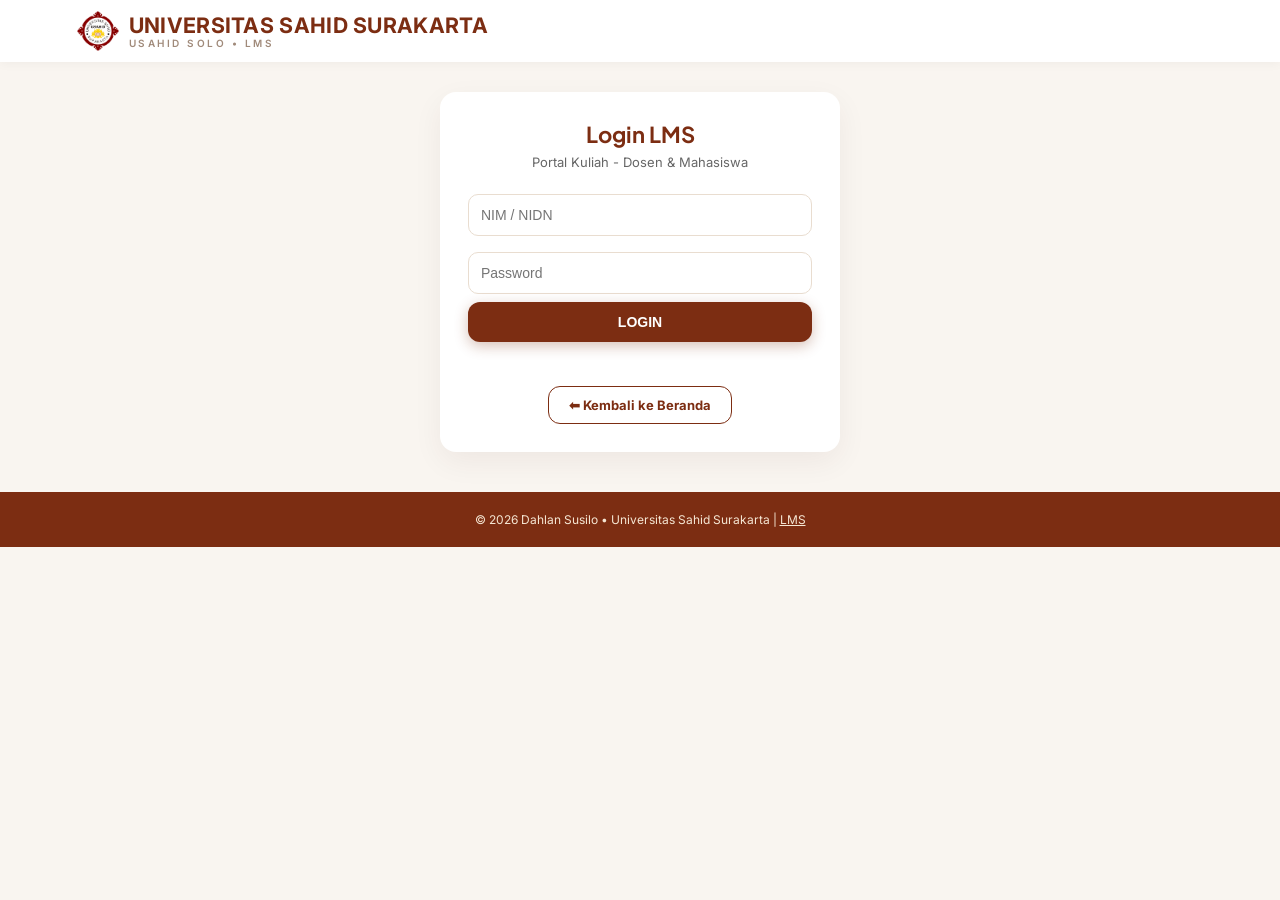
<file: kuliah/kumpul.html>
<!DOCTYPE html><html lang="id"><head><meta charset="UTF-8"><meta name="viewport" content="width=device-width,initial-scale=1.0"><title>Kumpulkan Tugas - USAHID Solo</title>
<!-- VERSI-KUMPUL-GET-V2 -->
<style>
*{box-sizing:border-box} body{margin:0;font-family:Inter,system-ui,sans-serif;background:#f9f5f0;color:#222}
header{background:#fff;padding:12px 20px;display:flex;justify-content:space-between;align-items:center;box-shadow:0 2px 8px rgba(0,0,0,.06);position:sticky;top:0;z-index:10}
.logo{display:flex;align-items:center;gap:10px;font-weight:800;color:#7c2d12;text-decoration:none;font-size:15px}
.logo img{width:42px;height:42px;object-fit:contain}
.wrap{max-width:600px;margin:24px auto;padding:0 16px}
h2{color:#7c2d12}
.card{background:#fff;border-radius:12px;padding:20px;box-shadow:0 1px 6px rgba(0,0,0,.07)}
label{display:block;font-weight:700;font-size:13px;margin:14px 0 6px}
input,textarea{width:100%;padding:10px;border:1px solid #ddd;border-radius:8px;font-size:14px;box-sizing:border-box}
input[readonly]{background:#f5f5f5}
.btn{display:inline-block;padding:10px 18px;border-radius:8px;font-weight:700;font-size:14px;border:0;cursor:pointer}
.btn-biru{background:#2563eb;color:#fff}
.btn-abu{background:#e5e5e5;color:#222;text-decoration:none}
.muted{color:#666;font-size:13px}
#pesan{display:none;padding:12px;border-radius:8px;margin-top:14px;font-size:13px}
.ok{background:#dcfce7;color:#14532d}
.err{background:#fdecea;color:#7c2d12}
.btn-keluar{background:#7c2d12;color:#fff;padding:6px 14px;border-radius:20px;text-decoration:none;font-weight:600;font-size:13px}
</style></head>
<body>
<header>
  <a class="logo" href="/"><img src="/logo-usahidsolo.png" onerror="this.style.display='none'"> USAHID SOLO - KULIAH</a>
  <div><span id="user-info" style="font-size:13px;margin-right:10px"></span><a class="btn-keluar" href="#" onclick="logout()">Keluar</a></div>
</header>
<div class="wrap">
  <p><a href="javascript:history.back()" style="color:#7c2d12;text-decoration:none">← Kembali</a></p>
  <h2>Kumpulkan Tugas</h2>
  <p class="muted" id="info-tugas">Memuat info tugas...</p>
  <p style="font-size:11px;color:#999">Versi: KUMPUL-GET-V2</p>
  <div class="card">
    <!-- PERBAIKAN UTAMA: form langsung ke API dengan method GET, tanpa fetch agar tidak kena CORS -->
    <form id="form-kumpul" method="GET" action="https://script.google.com/macros/s/AKfycbxOb93EOtRsz980tV-lWvDfadWdUnZMMMNj0yNnbtPkj5lXd5nTPse8CkmKKqxDV0KY/exec" target="kumpul-iframe" onsubmit="return sebelumKirim()">
      <input type="hidden" name="page" value="kumpul">
      <label>NIM</label>
      <input id="nim" name="nim" readonly>
      <label>Nama</label>
      <input id="nama" name="nama" readonly>
      <label>Kode Mata Kuliah</label>
      <input id="mk" name="kode_mk" readonly>
      <input type="hidden" name="mk" id="mk2">
      <label>ID Tugas</label>
      <input id="id_tugas" name="id_tugas" readonly>
      <label>Link Google Drive Berkas Tugas *</label>
      <input id="link_gd" name="link_gd" type="url" placeholder="https://drive.google.com/..." required>
      <p class="muted">Unggah berkas ke Google Drive terlebih dahulu, atur ke "Siapa saja yang memiliki link dapat melihat", lalu tempelkan link-nya di sini.</p>
      <label>Keterangan (opsional)</label>
      <textarea id="ket" name="ket" rows="3" placeholder="Contoh: Tugas 1 Pertemuan 1"></textarea>
      <input type="hidden" name="tanggal_kumpul" id="tanggal_kumpul">
      <br><br>
      <button class="btn btn-biru" type="submit" id="btn-kirim">📤 Kirim Tugas</button>
      <a class="btn btn-abu" href="/kuliah/">Batal</a>
      <div id="pesan"></div>
    </form>
    <iframe name="kumpul-iframe" style="display:none"></iframe>
  </div>
</div>
<script>
const API = "https://script.google.com/macros/s/AKfycbxOb93EOtRsz980tV-lWvDfadWdUnZMMMNj0yNnbtPkj5lXd5nTPse8CkmKKqxDV0KY/exec";
let rawUser = JSON.parse(localStorage.getItem('kuliah_user')||'null');
if(!rawUser){ location.href='/kuliah/login.html'; }
let user = rawUser.user || rawUser;
if(!user.nim){ location.href='/kuliah/login.html'; }
let roleLogin = String(user.role||"").trim().toLowerCase();
if(roleLogin !== "mahasiswa"){
  alert("Halaman ini hanya untuk mahasiswa.");
  location.href='/kuliah/';
}
document.getElementById('user-info').innerText=(user.nama||'')+' ('+(user.role||'')+')';
function logout(){ localStorage.removeItem('kuliah_user'); location.href='/kuliah/login.html'; }
const params = new URLSearchParams(location.search);
const kodeMK = params.get('mk')||'';
const idTugas = params.get('id_tugas')||'';
if(!kodeMK || !idTugas){
  document.getElementById('info-tugas').innerText='Parameter tugas tidak lengkap. Silakan kembali ke Detail Mata Kuliah dan klik Kumpulkan Tugas.';
  document.getElementById('form-kumpul').style.display='none';
}
document.getElementById('nim').value=user.nim||'';
document.getElementById('nama').value=user.nama||'';
document.getElementById('mk').value=kodeMK;
document.getElementById('mk2').value=kodeMK;
document.getElementById('id_tugas').value=idTugas;
document.getElementById('info-tugas').innerText='Mata Kuliah: '+kodeMK+' | Tugas: '+idTugas;
function sebelumKirim(){
  document.getElementById('tanggal_kumpul').value=new Date().toISOString();
  const btn=document.getElementById('btn-kirim');
  btn.disabled=true; btn.innerText='Mengirim...';
  const el=document.getElementById('pesan');
  el.style.display='block'; el.className='ok';
  el.innerText='Mengirim tugas... Mohon tunggu, jangan menutup halaman ini.';
  setTimeout(function(){
    el.innerText='Tugas terkirim ke server. Anda akan kembali ke Detail Mata Kuliah. Silakan periksa pada daftar pengumpulan dosen.';
    setTimeout(function(){ location.href='/kuliah/detail.html?mk='+encodeURIComponent(kodeMK); },2000);
  },2500);
  return true;
}
</script>
</body></html>
</file>
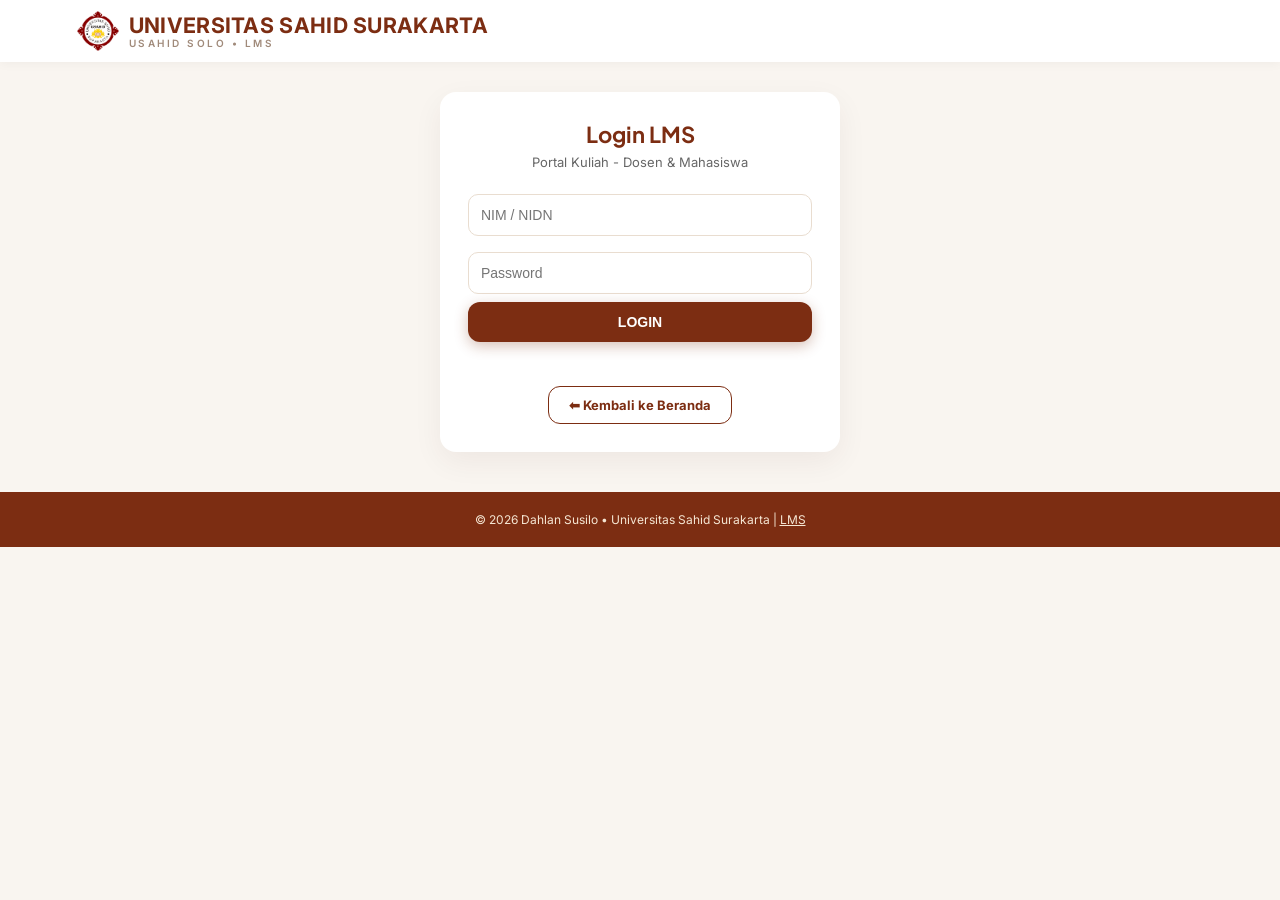
<file: kuliah/login.html>
<!DOCTYPE html>
<html lang="id"><head><meta charset="utf-8"><meta name="viewport" content="width=device-width,initial-scale=1">
<title>Login - LMS USAHID</title>
<link href="https://fonts.googleapis.com/css2?family=Plus+Jakarta+Sans:wght@700&family=Inter:wght@400;600&display=swap" rel="stylesheet">
<style>
*{margin:0;padding:0;box-sizing:border-box}
body{font-family:'Inter',sans-serif;background:#f9f5f0;color:#2d1a12}
header{background:white;padding:10px 6%;display:flex;justify-content:space-between;align-items:center;box-shadow:0 2px 10px rgba(0,0,0,0.04);position:sticky;top:0;z-index:99}
.wrap{max-width:1150px;margin:30px auto;padding:0 20px}
.card{background:white;padding:28px;border-radius:16px;width:100%;max-width:400px;box-shadow:0 10px 30px rgba(60,20,10,0.06);text-align:center;margin:20px auto}
input{width:100%;padding:12px;margin:8px 0;box-sizing:border-box;border:1px solid #e9ddd0;border-radius:10px;font-size:14px}
button{width:100%;padding:12px;background:#7c2d12;color:white;border:none;border-radius:12px;font-weight:700;cursor:pointer;font-size:14px;box-shadow:0 4px 14px rgba(124,45,18,0.3)}
button:disabled{opacity:.6}
button:hover{background:#5e2210}
.btn-outline{display:inline-block;margin-top:16px;background:white;color:#7c2d12;border:1.5px solid #7c2d12;padding:10px 20px;border-radius:12px;text-decoration:none;font-weight:700;font-size:13px}
footer{background:#7c2d12;color:#f5e6d3;text-align:center;padding:20px;font-size:12px;margin-top:40px}
</style></head>
<body>
<header>
  <div style="display:flex;align-items:center;gap:10px;font-weight:700;color:#7c2d12">
    <img src="/logo-usahidsolo.png" style="width:42px;height:42px;object-fit:contain">
    <div style="line-height:1.15">
      <div style="font-size:16pt;letter-spacing:.3px;">UNIVERSITAS SAHID SURAKARTA</div>
      <div style="font-size:10px;letter-spacing:2.5px;color:#a08a7a;font-weight:600;">USAHID SOLO • LMS</div>
    </div>
  </div>
  <nav id="autoNav"></nav>
</header>

<div class="wrap">
  <div class="card">
    <h2 style="color:#7c2d12;font-family:'Plus Jakarta Sans';font-size:22px">Login LMS</h2>
    <p style="margin:6px 0 16px;color:#666;font-size:13px">Portal Kuliah - Dosen & Mahasiswa</p>
    <input id="nim" placeholder="NIM / NIDN" autocomplete="username">
    <input id="password" type="password" placeholder="Password" autocomplete="current-password">
    <button id="btn-login" onclick="login()">LOGIN</button>
    <p id="msg" style="color:#c1272d;font-size:13px;margin-top:10px;min-height:18px"></p>
    <a href="/" class="btn-outline">⬅ Kembali ke Beranda</a>
  </div>
</div>

<footer>© 2026 Dahlan Susilo • Universitas Sahid Surakarta | <a href="/kuliah/login.html" style="color:#f5e6d3;text-decoration:underline">LMS</a></footer>

<script>
const API = "https://script.google.com/macros/s/AKfycbxOb93EOtRsz980tV-lWvDfadWdUnZMMMNj0yNnbtPkj5lXd5nTPse8CkmKKqxDV0KY/exec";
async function login(){
  const nim = document.getElementById('nim').value.trim();
  const password = document.getElementById('password').value.trim();
  if(!nim || !password){ document.getElementById('msg').innerText="NIM + Password wajib diisi!"; return; }
  const btn = document.getElementById('btn-login');
  btn.innerText="Mlebu..."; btn.disabled=true;
  try{
    const res = await fetch(API + "?page=login&nim=" + encodeURIComponent(nim) + "&password=" + encodeURIComponent(password) + "&t=" + Date.now());
    const data = await res.json();
    if(data.success){
      // data dari Apps Script harus berisi: nim, nama, role (dosen/mahasiswa), mk (contoh: "IF101,IF102" untuk mahasiswa)
      localStorage.setItem('kuliah_user', JSON.stringify(data));
      location.href='/kuliah/';
    } else {
      document.getElementById('msg').innerText="NIM / Password salah!";
      btn.innerText="LOGIN"; btn.disabled=false;
    }
  }catch(e){
    document.getElementById('msg').innerText="Error koneksi";
    btn.innerText="LOGIN"; btn.disabled=false;
  }
}
// Enter langsung login
document.getElementById('password').addEventListener('keyup', e=>{ if(e.key==='Enter') login(); });
</script>
<script src="/menu.js"></script>
</body></html>
</file>
<file: kuliah/css/style.css>
*{box-sizing:border-box;font-family:system-ui,Arial}body{margin:0;background:#f1f5f9;color:#0f172a}
header{background:#0f172a;color:#fff;padding:14px 16px;display:flex;justify-content:space-between;align-items:center;position:sticky;top:0;z-index:10}
.btn{cursor:pointer;border:0;border-radius:10px;padding:10px 16px;background:#2563eb;color:#fff;font-weight:600}.btn.ghost{background:#e2e8f0;color:#0f172a}.btn.green{background:#16a34a}.btn.orange{background:#ea580c}.btn.red{background:#dc2626}.btn.purple{background:#7c3aed}.btn.teal{background:#0d9488}.btn.disabled{background:#94a3b8;cursor:not-allowed}.btn.lock{background:#dc2626}.btn.small{padding:7px 10px;font-size:13px}
.btn-logout{display:flex;align-items:center;gap:8px;background:#fff;color:#dc2626;border:1px solid #fecaca;padding:8px 14px;border-radius:999px;font-weight:700}.btn-logout small{display:block;font-weight:400;color:#64748b;font-size:11px}
.wrap{max-width:1000px;margin:0 auto;padding:16px}.card{background:#fff;border-radius:14px;padding:16px;margin-bottom:14px;box-shadow:0 1px 4px rgba(0,0,0,.08)}
input,select,textarea{width:100%;padding:10px;border:1px solid #cbd5e1;border-radius:8px;margin:6px 0}label{font-size:13px;font-weight:600}
.grid{display:grid;grid-template-columns:1fr 1fr;gap:12px}@media(max-width:650px){.grid{grid-template-columns:1fr}}
table{width:100%;border-collapse:collapse;font-size:14px}th,td{border-bottom:1px solid #e2e8f0;padding:8px;text-align:left;vertical-align:top}
.badge{display:inline-block;padding:3px 8px;border-radius:20px;font-size:12px;font-weight:700}.ok{background:#dcfce7;color:#166534}.warn{background:#fef9c3;color:#854d0e}.redbg{background:#fee2e2;color:#991b1b}
.tabs{display:flex;gap:8px;flex-wrap:wrap;margin-bottom:12px}.tabs button{background:#e2e8f0;color:#0f172a;border:0;padding:9px 14px;border-radius:8px;font-weight:600;cursor:pointer}.tabs button.active{background:#0f172a;color:#fff}
.hidden{display:none}.muted{color:#64748b;font-size:13px}.mk-card{cursor:pointer;border:2px solid transparent}.mk-card:hover{border-color:#2563eb;transform:translateY(-2px)}.mk-card .go{margin-top:10px;color:#2563eb;font-weight:700;font-size:13px}
.subtabs{display:flex;gap:8px;flex-wrap:wrap;margin:12px 0}.subtabs button{border:1px solid #cbd5e1;background:#fff;padding:9px 14px;border-radius:999px;cursor:pointer;font-weight:600}.subtabs button.active{background:#2563eb;color:#fff;border-color:#2563eb}
.timer{position:sticky;top:70px;background:#fef2f2;border:2px solid #fecaca;padding:12px;border-radius:12px;font-weight:800;font-size:18px;text-align:center;z-index:5}.timer b{color:#dc2626}
.soal-box{border:2px solid #e2e8f0;padding:14px;border-radius:12px;margin-bottom:12px}.soal-box.locked{border-color:#fecaca;background:#fff7f7}
.row-actions{display:flex;gap:6px;flex-wrap:wrap;margin-top:10px}
.form-box{background:#f8fafc;border:2px dashed #2563eb;border-radius:12px;padding:16px;margin-bottom:14px}.form-box h3{margin-top:0}
.two{display:grid;grid-template-columns:1fr 1fr;gap:10px}@media(max-width:650px){.two{grid-template-columns:1fr}}
.footer{text-align:center;color:#64748b;font-size:12px;padding:20px}
.sync{font-size:12px;padding:6px 10px;border-radius:20px;font-weight:700}.sync.ok{background:#dcfce7;color:#166534}.sync.load{background:#fef9c3;color:#854d0e}.sync.err{background:#fee2e2;color:#991b1b}
</file>
